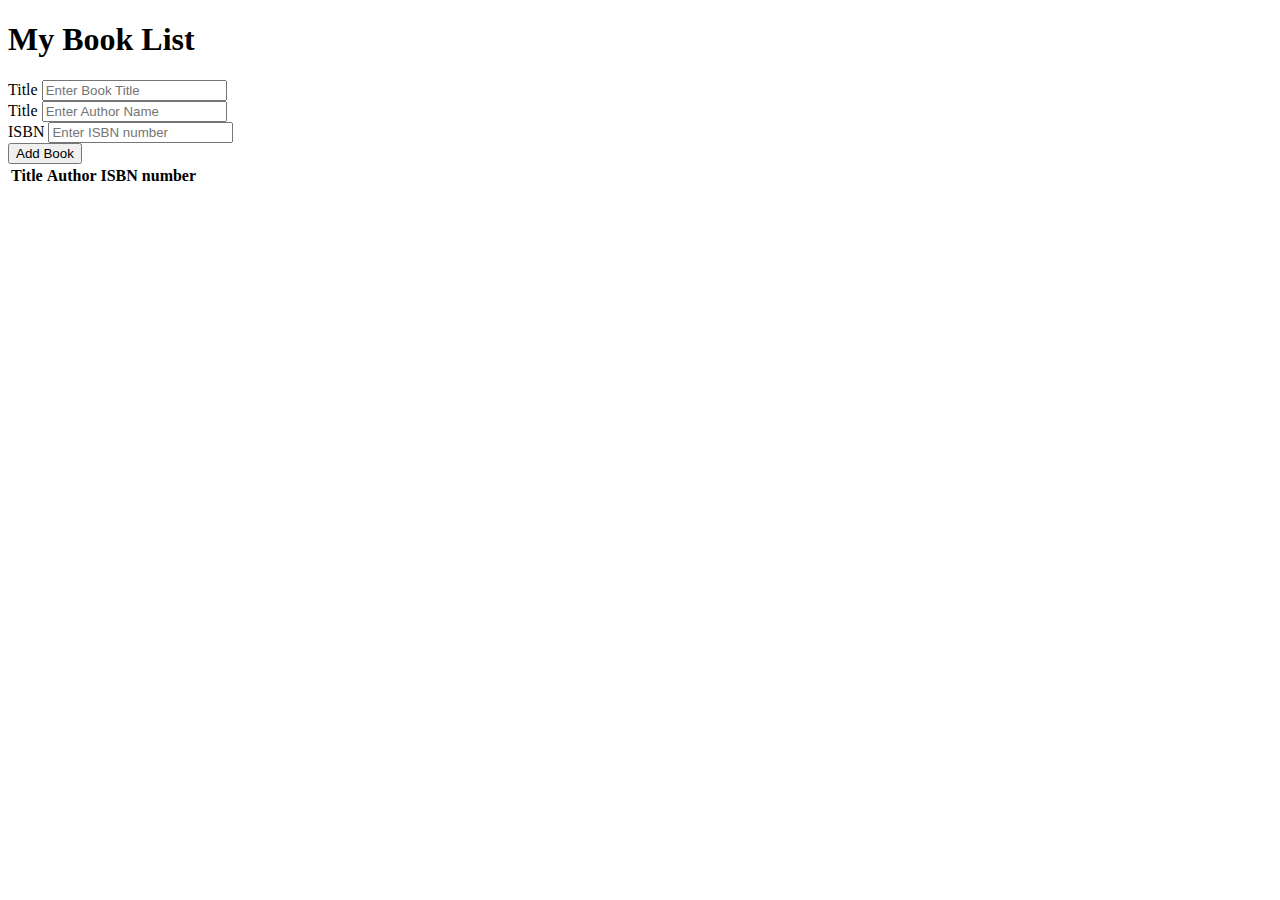
<file: booklist/index.html>
<!DOCTYPE html>
<html lang="en">
<head>
    <meta charset="UTF-8">
    <meta http-equiv="X-UA-Compatible" content="IE=edge">
    <meta name="viewport" content="width=device-width, initial-scale=1.0">
    <link rel="stylesheet" href="https://pro.fontawesome.com/releases/v5.10.0/css/all.css" integrity="sha384-AYmEC3Yw5cVb3ZcuHtOA93w35dYTsvhLPVnYs9eStHfGJvOvKxVfELGroGkvsg+p" crossorigin="anonymous"/>
    <link rel="stylesheet" href="https://bootswatch.com/4/cyborg/bootstrap.min.css">

    <title>MyBookList</title>
</head>
<body>
    <div class="container mt-4">
        <h1 class="display-4 text-center">
            <i class="fas fa-book-open text-primary"></i> My <span class="text-primary">Book</span> List
        </h1>
        <form id="book-form">
            <div class="form-group">
                <label for="title">Title</label>
                <input type="text" class="form-control" id="title" placeholder="Enter Book Title">
            </div>
            <div class="form-group">
                <label for="author">Title</label>
                <input type="text" class="form-control" id="author" placeholder="Enter Author Name">
            </div>
            <div class="form-group">
                <label for="isbn">ISBN</label>
                <input type="text" class="form-control" id="isbn" placeholder="Enter ISBN number">
            </div>
            <input type="submit" value="Add Book" class="btn btn-primary btn-block">
        </form>
        <table class="table table-hover table-striped mt-5">
            <thead>
              <tr>
                <th scope="col">Title</th>
                <th scope="col">Author</th>
                <th scope="col">ISBN number</th>
                <th scope="col"></th>
              </tr>
            </thead>
            <tbody id="book-list"></tbody>
            
    </div>
    <script src="main.js"></script>
</body>
</html>
</file>
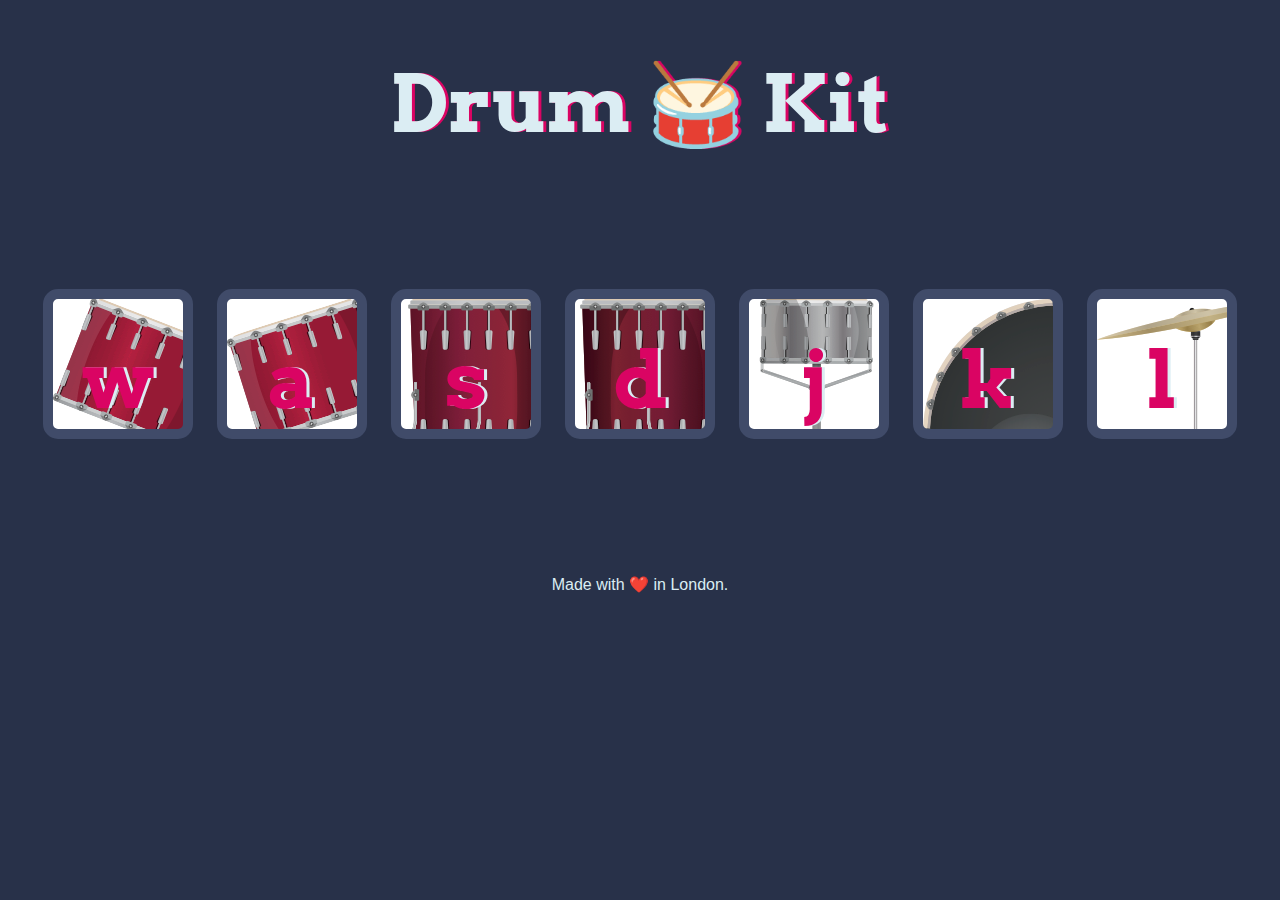
<file: Drum Kit Starting Files/index.html>
<!DOCTYPE html>
<html lang="en" dir="ltr">

<head>
  <meta charset="utf-8">
  <title>Drum Kit</title>
  <link rel="stylesheet" href="styles.css">
  <link href="https://fonts.googleapis.com/css?family=Arvo" rel="stylesheet">
</head>

<body>

  <h1 id="title">Drum 🥁 Kit</h1>
  <div class="set">
    <button class="w drum">w</button> 
    <button class="a drum">a</button>
    <button class="s drum">s</button>
    <button class="d drum">d</button>
    <button class="j drum">j</button>
    <button class="k drum">k</button>
    <button class="l drum">l</button>
  </div>

  <script src="index.js"></script>
  <footer>
    Made with ❤️ in London.
  </footer>
</body>

</html>
</file>
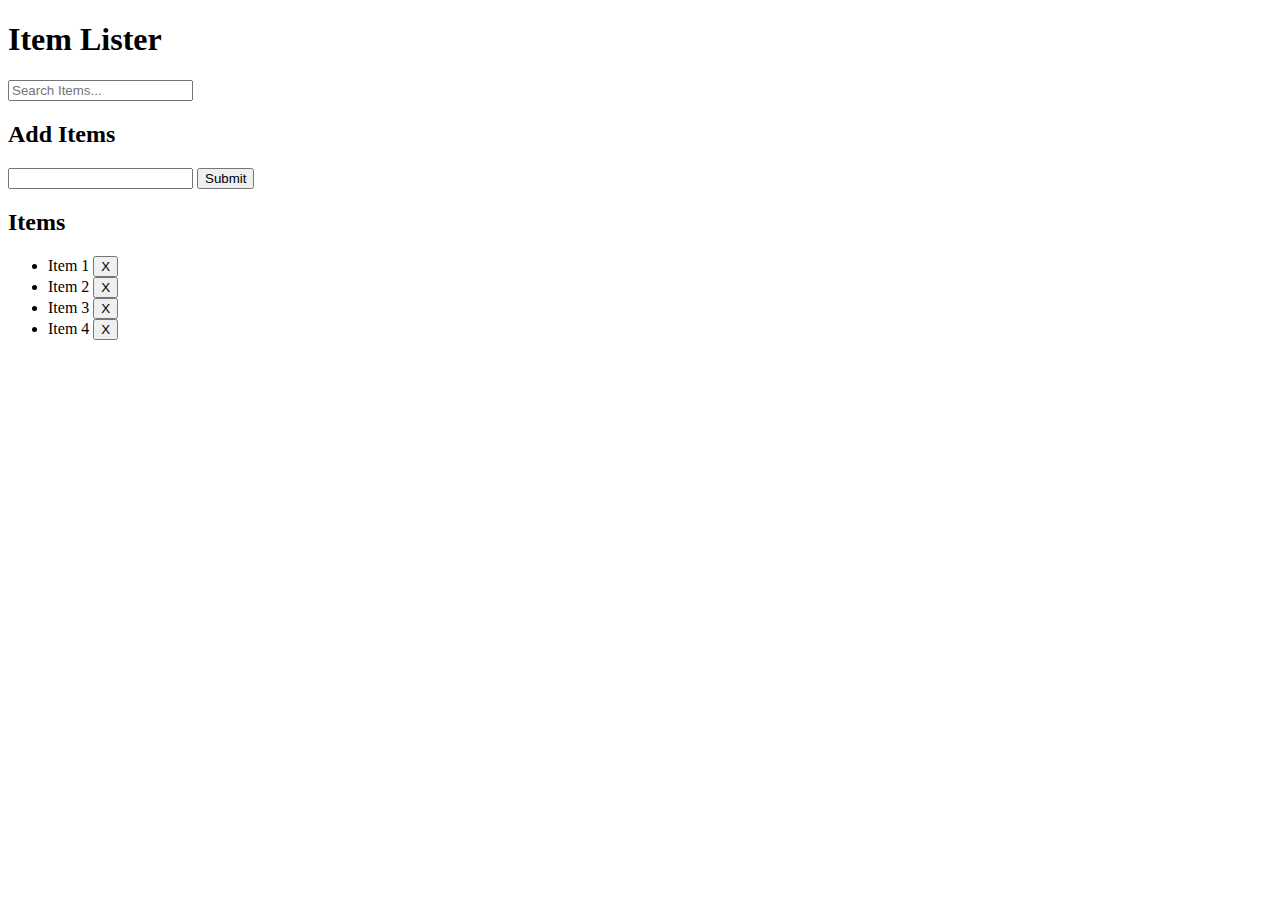
<file: Item Lister/index.html>
<!DOCTYPE html>
<html lang="en">
<head>
    <meta charset="UTF-8">
    <meta http-equiv="X-UA-Compatible" content="IE=edge">
    <meta name="viewport" content="width=device-width, initial-scale=1.0">
    <link rel="stylesheet" href="https://stackpath.bootstrapcdn.com/bootstrap/4.1.3/css/bootstrap.min.css" integrity="sha384-MCw98/SFnGE8fJT3GXwEOngsV7Zt27NXFoaoApmYm81iuXoPkFOJwJ8ERdknLPMO" crossorigin="anonymous">

    <title>Item lister</title>
</head>
<body>
    <header id="main-header" class="bg-success text-white p-4 mb-3">
        <div class="container">
          <div class="row">
            <div class="col-md-6">
                <h1 id="header-title">Item Lister</h1>
            </div>
            <div class="col-md-6 align-self-center">
                <input type="text" class="form-control" id="filter" placeholder="Search Items...">
            </div>
          </div>
        </div>
      </header>
      <div class="container">
       <div id="main" class="card card-body">
        <h2 class="title">Add Items</h2>
        <form id="addForm" class="form-inline mb-3">
          <input type="text" class="form-control mr-2" id="item">
          <input type="submit" class="btn btn-dark" value="Submit">
        </form>
        <h2 class="title">Items</h2>
        <ul id="items" class="list-group">
          <li class="list-group-item">Item 1 <button class="btn btn-danger btn-sm float-right delete">X</button></li>
          <li class="list-group-item">Item 2 <button class="btn btn-danger btn-sm float-right delete">X</button></li>
          <li class="list-group-item">Item 3 <button class="btn btn-danger btn-sm float-right delete">X</button></li>
          <li class="list-group-item">Item 4 <button class="btn btn-danger btn-sm float-right delete">X</button></li>
        </ul>
       </div>
      </div>
    <script src="main.js"></script>
    <script src="https://code.jquery.com/jquery-3.3.1.slim.min.js" integrity="sha384-q8i/X+965DzO0rT7abK41JStQIAqVgRVzpbzo5smXKp4YfRvH+8abtTE1Pi6jizo" crossorigin="anonymous"></script>
<script src="https://cdnjs.cloudflare.com/ajax/libs/popper.js/1.14.3/umd/popper.min.js" integrity="sha384-ZMP7rVo3mIykV+2+9J3UJ46jBk0WLaUAdn689aCwoqbBJiSnjAK/l8WvCWPIPm49" crossorigin="anonymous"></script>
<script src="https://stackpath.bootstrapcdn.com/bootstrap/4.1.3/js/bootstrap.min.js" integrity="sha384-ChfqqxuZUCnJSK3+MXmPNIyE6ZbWh2IMqE241rYiqJxyMiZ6OW/JmZQ5stwEULTy" crossorigin="anonymous"></script>
</body>
</html>
</file>
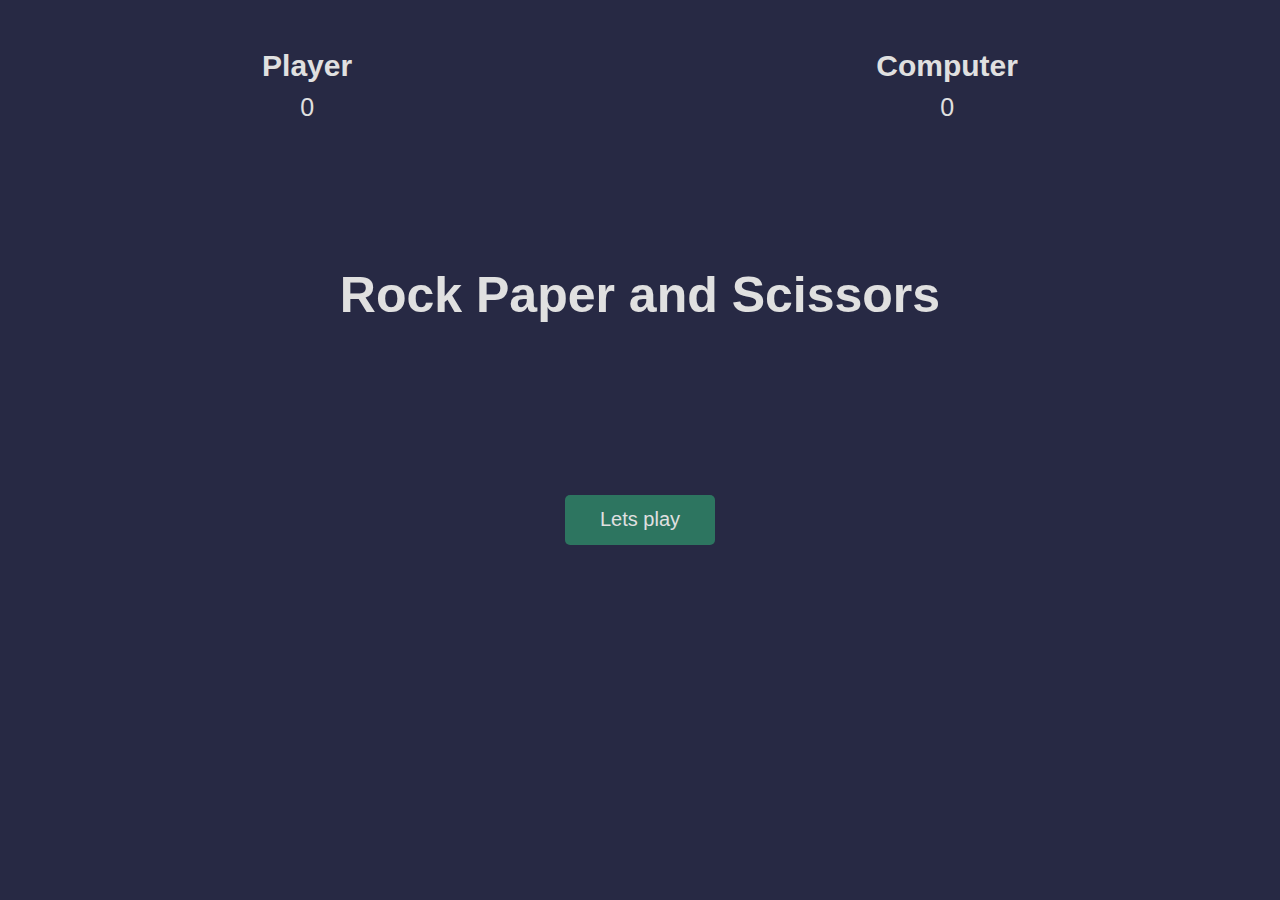
<file: Rock_Paper_Scissor/index.html>
<!DOCTYPE html>
<html lang="en">
<head>
    <meta charset="UTF-8">
    <meta http-equiv="X-UA-Compatible" content="IE=edge">
    <meta name="viewport" content="width=device-width, initial-scale=1.0">
    <link rel="stylesheet" href="./style.css"/>
    <title>Rock Paper and Scissors</title>
</head>
<body>
    <section class="game">
        <div class="score">
            <div class="player-score">
                <h2>Player</h2>
                <p>0</p>
            </div>
            <div class="computer-score">
                <h2>Computer</h2>
                <p>0</p>
            </div>
        </div>

        <div class="intro">
            <h1>Rock Paper and Scissors</h1>
            <button>Lets play</button>
        </div>

        <div class="match fadeOut">
            <h2 class="winner">Choose the option</h2>
            <div class="hands">
                <img src="./assets/rock.png" alt="" class="player-hand">
                <img src="./assets/rock.png" alt="" class="computer-hand">                
            </div>
            <div class="options">
                <button class="rock">rock</button>
                <button class="paper">paper</button>
                <button class="scissors">scissors</button>
            </div>
        </div>

    </section>
    <script src="app.js"></script>
</body>
</html>
</file>
<file: Drum Kit Starting Files/styles.css>
body {
  text-align: center;
  background-color: #283149;
}

h1 {
  font-size: 5rem;
  color: #DBEDF3;
  font-family: "Arvo", cursive;
  text-shadow: 3px 0 #DA0463;

}

footer {
  color: #DBEDF3;
  font-family: sans-serif;
}

.w {
  background: url("images/tom1.png");
}

.a {
  background: url("images/tom2.png");
}

.s {
  background: url("images/tom3.png");
}

.d {
  background: url("images/tom4.png");
}

.j {
  background: url("images/snare.png");
}

.k {
  background: url("images/kick.png");
}

.l {
  background: url("images/crash.png");
}

.set {
  margin: 10% auto;
}

.game-over {
  background-color: red;
  opacity: 0.8;
}

.pressed {
  box-shadow: 0 3px 4px 0 #DBEDF3;
  opacity: 0.5;
}

.red {
  color: red;
}

.drum {
  outline: none;
  border: 10px solid #404B69;
  font-size: 5rem;
  font-family: 'Arvo', cursive;
  line-height: 2;
  font-weight: 900;
  color: #DA0463;
  text-shadow: 3px 0 #DBEDF3;
  border-radius: 15px;
  display: inline-block;
  width: 150px;
  height: 150px;
  text-align: center;
  margin: 10px;
  background-color: white;
}
</file>
<file: Rock_Paper_Scissor/style.css>
* {
    margin: 0;
    padding: 0;
    box-sizing: border-box;
  }
  
  section {
    height: 100vh;
    background-color: rgb(39, 41, 68);
    font-family: sans-serif;
  }
  
  .score {
    color: rgb(224, 224, 224);
    height: 20vh;
    display: flex;
    justify-content: space-around;
    align-items: center;
  }
  .score h2 {
    font-size: 30px;
  }
  .score p {
    text-align: center;
    padding: 10px;
    font-size: 25px;
  }
  
  .intro {
    color: rgb(224, 224, 224);
    height: 50vh;
    display: flex;
    flex-direction: column;
    align-items: center;
    justify-content: space-around;
    transition: opacity 0.5s ease;
  }
  
  .intro h1 {
    font-size: 50px;
  }
  .intro button,
  .match button {
    width: 150px;
    height: 50px;
    background: none;
    border: none;
    color: rgb(224, 224, 224);
    font-size: 20px;
    background: rgb(45, 117, 96);
    border-radius: 5px;
    cursor: pointer;
  }
  
  .match {
    position: absolute;
    top: 50%;
    left: 50%;
    transform: translate(-50%, -50%);
    transition: opacity 0.5s ease 0.5s;
  }
  .winner {
    color: rgb(224, 224, 224);
    text-align: center;
    font-size: 50px;
  }
  
  .hands,
  .options {
    display: flex;
    justify-content: space-around;
    align-items: center;
  }
  
  .player-hand {
    transform: rotateY(180deg);
  }
  
  div.fadeOut {
    opacity: 0;
    pointer-events: none;
  }
  
  div.fadeIn {
    opacity: 1;
    pointer-events: all;
  }
  
  @keyframes shakePlayer {
    0% {
      transform: rotateY(180deg) translateY(0px);
    }
    15% {
      transform: rotateY(180deg) translateY(-50px);
    }
    25% {
      transform: rotateY(180deg) translateY(0px);
    }
    35% {
      transform: rotateY(180deg) translateY(-50px);
    }
    50% {
      transform: rotateY(180deg) translateY(0px);
    }
    65% {
      transform: rotateY(180deg) translateY(-50px);
    }
    75% {
      transform: rotateY(180deg) translateY(0px);
    }
    85% {
      transform: rotateY(180deg) translateY(-50px);
    }
    100% {
      transform: rotateY(180deg) translateY(0px);
    }
  }
  
  @keyframes shakeComputer {
    0% {
      transform: translateY(0px);
    }
    15% {
      transform: translateY(-50px);
    }
    25% {
      transform: translateY(0px);
    }
    35% {
      transform: translateY(-50px);
    }
    50% {
      transform: translateY(0px);
    }
    65% {
      transform: translateY(-50px);
    }
    75% {
      transform: translateY(0px);
    }
    85% {
      transform: translateY(-50px);
    }
    100% {
      transform: translateY(0px);
    }
  }
</file>
